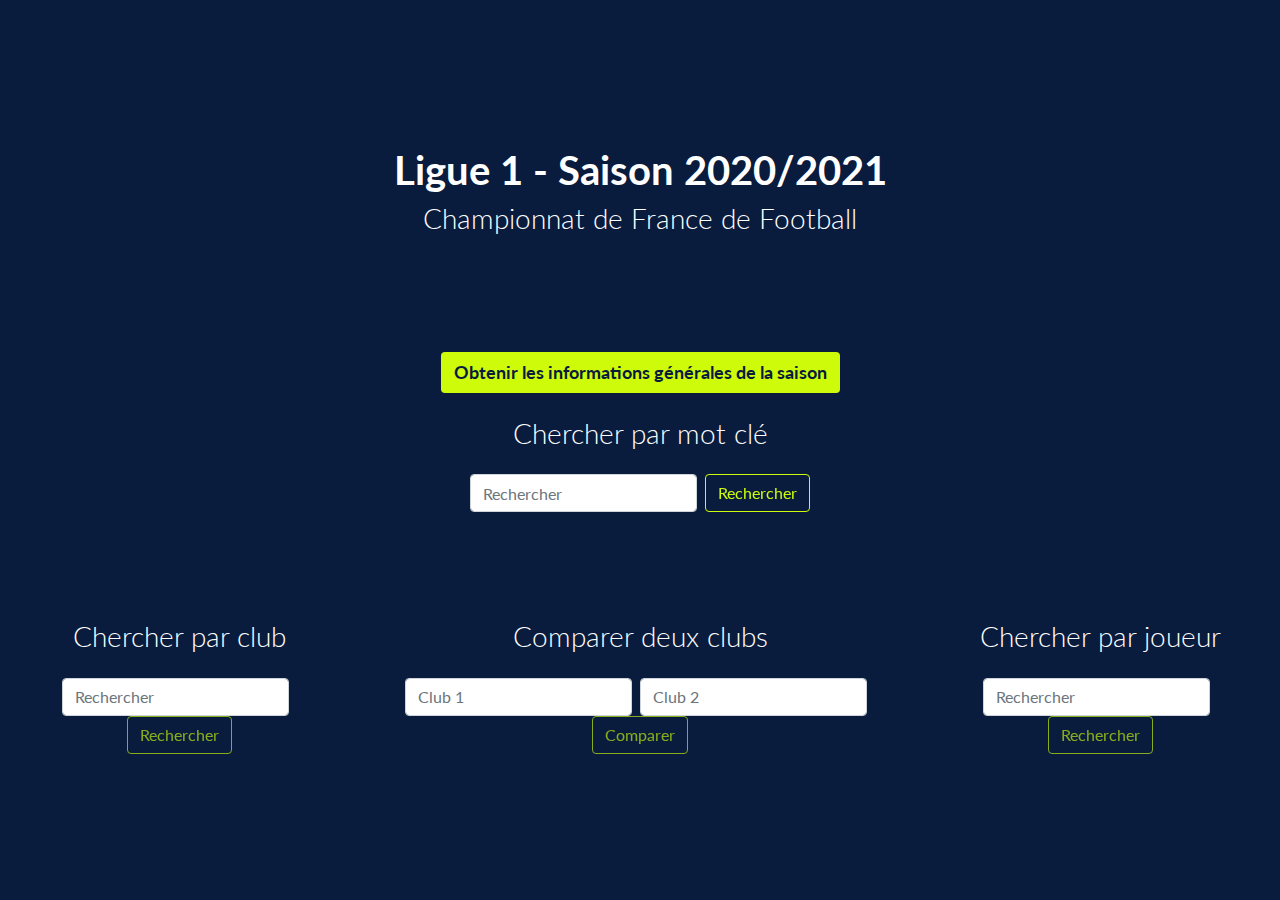
<file: src/html/index.html>
<!DOCTYPE html>
<html lang="en">
<head>
    <meta charset="UTF-8">
    <title>Ligue 1 - Accueil</title>
    <link rel="stylesheet" href="https://stackpath.bootstrapcdn.com/bootstrap/4.3.1/css/bootstrap.min.css"
          integrity="sha384-ggOyR0iXCbMQv3Xipma34MD+dH/1fQ784/j6cY/iJTQUOhcWr7x9JvoRxT2MZw1T" crossorigin="anonymous">
    <script src="https://code.jquery.com/jquery-3.3.1.slim.min.js"
            integrity="sha384-q8i/X+965DzO0rT7abK41JStQIAqVgRVzpbzo5smXKp4YfRvH+8abtTE1Pi6jizo"
            crossorigin="anonymous"></script>
    <script src="https://cdnjs.cloudflare.com/ajax/libs/popper.js/1.14.7/umd/popper.min.js"
            integrity="sha384-UO2eT0CpHqdSJQ6hJty5KVphtPhzWj9WO1clHTMGa3JDZwrnQq4sF86dIHNDz0W1"
            crossorigin="anonymous"></script>
    <script src="https://stackpath.bootstrapcdn.com/bootstrap/4.3.1/js/bootstrap.min.js"
            integrity="sha384-JjSmVgyd0p3pXB1rRibZUAYoIIy6OrQ6VrjIEaFf/nJGzIxFDsf4x0xIM+B07jRM"
            crossorigin="anonymous"></script>
    <script src="../js/request.js"></script>
    <script src="../js/lib.js"></script>
    <link rel="preconnect" href="https://fonts.gstatic.com" crossorigin>
    <link href="https://fonts.googleapis.com/css2?family=Lato:wght@300;400;700;900&display=swap" rel="stylesheet">
    <link rel="stylesheet" href="../css/styles.css">
    <link rel="icon" href="../../resources/img/logo/Logo Penalt'IF.png">
</head>
<body>
<div id = "middleSpinner">
    <div id="spinner" class="spinner-grow" role="status">
        <span class="sr-only col">Loading...</span>
    </div>
</div>
<div id="results_container" class="d-flex flex-column justify-content-center align-items-center main">
    <div class="home-container">
        <h1 class="font-weight-bold title">Ligue 1 - Saison 2020/2021</h1>
        <h3 class="font-weight-light title">Championnat de France de Football</h3>
    </div>
    <div class="d-flex flex-column justify-content-around align-items-center home-container">
        <button class="btn ligue1-button mb-4" onclick="window.location.href = 'season-information.html'">Obtenir les informations générales de la saison</button>
        <h3 class="font-weight-light title mb-4">Chercher par mot clé</h3>
        <form class="form-inline my-2 my-lg-0 d-flex justify-content-center" action="./search.html" method="GET">
            <input class="form-control mr-sm-2" type="search" name="search" placeholder="Rechercher" aria-label="Rechercher">
            <button class="btn ligue1-button-outline my-2 my-sm-0" type="submit">Rechercher</button>
        </form>
    </div>
    <div class="d-flex flex-row justify-content-center align-items-center home-container">
        <div class="d-flex flex-column justify-content-center align-items-center specific-search">
            <h3 class="font-weight-light title mb-4">Chercher par club</h3>
            <div class="form-inline my-2 my-lg-0 d-flex justify-content-center">
                <input class="form-control mr-sm-2" id="inputClubs" list="clubs" type="search" placeholder="Rechercher" aria-label="Rechercher"/>
                <datalist id="clubs"></datalist>
                <button class="btn ligue1-button-outline my-2 my-sm-0" id="submit_club">Rechercher</button>
            </div>
        </div>
        <div class="d-flex flex-column justify-content-center align-items-center specific-search">
            <h3 class="font-weight-light title mb-4">Comparer deux clubs</h3>
            <div class="form-inline my-2 my-lg-0 d-flex justify-content-center">
                <input class="form-control mr-sm-2" id="inputCompareClub1" list="clubs-compare" type="search" placeholder="Club 1" aria-label="Club 1"/>
                <input class="form-control mr-sm-2" id="inputCompareClub2" list="clubs-compare" type="search" placeholder="Club 2" aria-label="Club 2"/>
                <datalist id="clubs-compare"></datalist>
                <button class="btn ligue1-button-outline my-2 my-sm-0" id="submit_club_compare">Comparer</button>
            </div>
        </div>
        <div class="d-flex flex-column justify-content-center align-items-center specific-search">
            <h3 class="font-weight-light title mb-4">Chercher par joueur</h3>
            <div class="form-inline my-2 my-lg-0 d-flex justify-content-center">
                <input class="form-control mr-sm-2" id="inputJoueurs" list="joueurs" type="search" placeholder="Rechercher" aria-label="Rechercher"/>
                <datalist id="joueurs"></datalist>
                <button class="btn ligue1-button-outline my-2 my-sm-0" id="submit_player">Rechercher</button>
            </div>
        </div>
    </div>
</div>

<script type="module" src="../js/club_search.js"></script>
<script type="module" src="../js/player_search.js"></script>

</body>
</html>
</file>
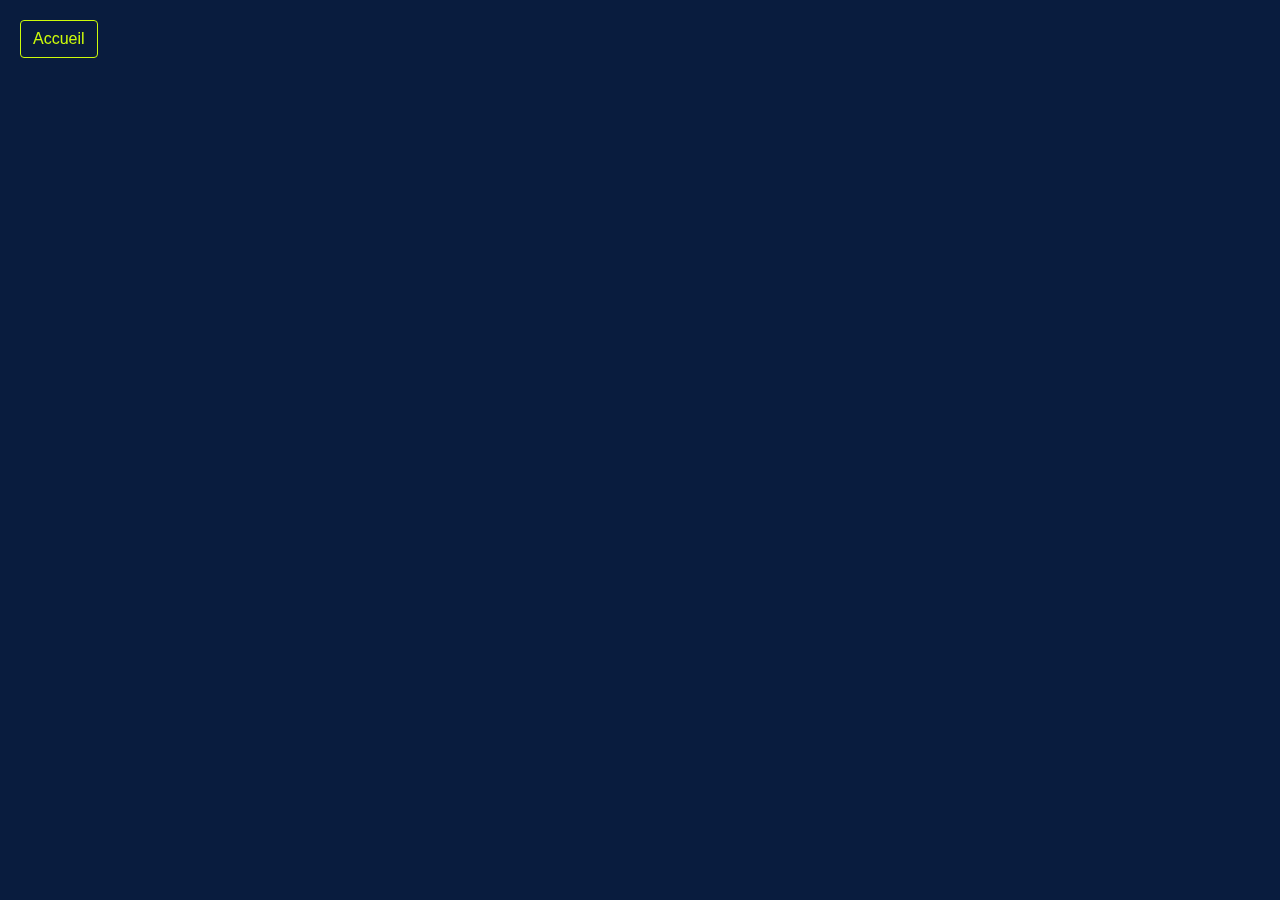
<file: src/html/club.html>
<!DOCTYPE html>
<html lang="en">
<head>
    <meta charset="UTF-8">
    <title>Ligue 1 - Club</title>
    <link rel="stylesheet" href="https://stackpath.bootstrapcdn.com/bootstrap/4.3.1/css/bootstrap.min.css"
          integrity="sha384-ggOyR0iXCbMQv3Xipma34MD+dH/1fQ784/j6cY/iJTQUOhcWr7x9JvoRxT2MZw1T" crossorigin="anonymous">
    <script src="https://code.jquery.com/jquery-3.3.1.slim.min.js"
            integrity="sha384-q8i/X+965DzO0rT7abK41JStQIAqVgRVzpbzo5smXKp4YfRvH+8abtTE1Pi6jizo"
            crossorigin="anonymous"></script>
    <script src="https://cdnjs.cloudflare.com/ajax/libs/popper.js/1.14.7/umd/popper.min.js"
            integrity="sha384-UO2eT0CpHqdSJQ6hJty5KVphtPhzWj9WO1clHTMGa3JDZwrnQq4sF86dIHNDz0W1"
            crossorigin="anonymous"></script>
    <script src="https://stackpath.bootstrapcdn.com/bootstrap/4.3.1/js/bootstrap.min.js"
            integrity="sha384-JjSmVgyd0p3pXB1rRibZUAYoIIy6OrQ6VrjIEaFf/nJGzIxFDsf4x0xIM+B07jRM"
            crossorigin="anonymous"></script>
    <script src="../js/request.js"></script>
    <script src="../js/lib.js"></script>
    <link rel="preconnect" href="https://fonts.gstatic.com" crossorigin>
    <link href="https://fonts.googleapis.com/css2?family=Lato:wght@300;400;700;900&display=swap" rel="stylesheet">
    <link rel="stylesheet" href="../css/styles.css">
    <link rel="icon" href="../../resources/ligue1logo carre.png">
</head>
<body class="page-infos">
<button class="btn ligue1-button-outline my-2 my-sm-0 go-home" onclick="window.location.href = 'index.html'">Accueil</button>
<div id="middleSpinner">
    <div id="spinner" class="spinner-grow" role="status">
        <span class="sr-only col">Loading...</span>
    </div>
</div>
<div>
    <div id="results_container">
        <div class="header-page">
            <div class="header-title">
                <h1 id = "teamname_result"></h1>
            </div>
        </div>
        <div id="page-elements">
            <div class="page-element" id="description-element">
                <div class="element-name">
                    <p>Description</p>
                </div>
                <p id="description">
                </p>
            </div>

            <div class="page-element">
                <div class="element-name">
                    <p>Président</p>
                </div>
                <div id="president_result" class="many-content">
                    <div class="element-content">
                        <p>Bernard Serin</p>
                    </div>
                </div>
            </div>
            <div class="page-element">
                <div class="element-name">
                    <p>Palmares Ligue 1</p>
                </div>
                <div id="palmares_result" class="many-content">
                    <div class="element-content">
                        <p class="year-win">1998</p>
                    </div>
                </div>
            </div>
            <div class="page-element">
                <div class="element-name">
                    <p>Stade</p>
                </div>
                <div class="many-content">
                    <div class="element-content">
                        <p id="stadeName_result"></p>
                    </div>
                    <div class="element-content">
                        <p id="stadeSize_result"></p>
                    </div>
                </div>
            </div>
            <div class="page-element">
                <div class="element-name">
                    <p>Classement final</p>
                </div>
                <div class="element-content">
                    <p id="classement_result"></p>
                </div>
            </div>
            <div class="page-element">
                <div class="element-name">
                    <p>Meilleur buteur</p>
                </div>
                <div class="element-content">
                    <p id="topscorer_result"></p>
                </div>
            </div>
            <div class="page-element">
                <div class="element-name">
                    <p>Plus large victoire</p>
                </div>
                <div class="many-content">
                    <div id="largeVictoire_result">
                        <div class="containerLargeVictoire">
                            <div class="element-content team-score team1">
                                <p>Marseille</p>
                            </div>
                            <div class="element-content score">
                                <p>3-0</p>
                            </div>
                            <div class="element-content team-score team2">
                                <p>Lyon</p>
                            </div>
                        </div>
                    </div>
                </div>
            </div>
            <div class="page-element">
                <div class="element-name">
                    <p>Plus large défaite</p>
                </div>
                <div class="many-content">
                    <div id="largeDefaite_result">
                        <div class="containerLargeDefaite">
                            <div class="element-content team-score team1">
                                <p>Bordeaux</p>
                            </div>
                            <div class="element-content score">
                                <p>0-6</p>
                            </div>
                            <div class="element-content team-score team2">
                                <p>Dijon</p>
                            </div>
                        </div>
                    </div>
                </div>
            </div>
            <div class="page-element">
                <div class="element-name">
                    <p>Entraineur(s)</p>
                </div>
                <div id="entraineurs_result" class="many-content">
                    <div class="element-content">
                        <p>Frédérixxc Antonetti</p>
                    </div>
                </div>
            </div>
            <div class="page-element" id="players-element">
                <div class="element-name">
                    <p>Joueurs</p>
                </div>
                <div id="players-grid">
                    <div id="player-result" class="player">
                        <div class="player-name">
                            <p>Memphis Depay</p>
                        </div>
                        <div class="player-link">
                            <a href="" class="btn ligue1-button-outline">Fiche joueur</a>
                        </div>
                    </div>
                </div>
            </div>
        </div>
    </div>
</div>
<script type="module" src="../js/club_global_research.js"></script>
</body>
</html>
</file>
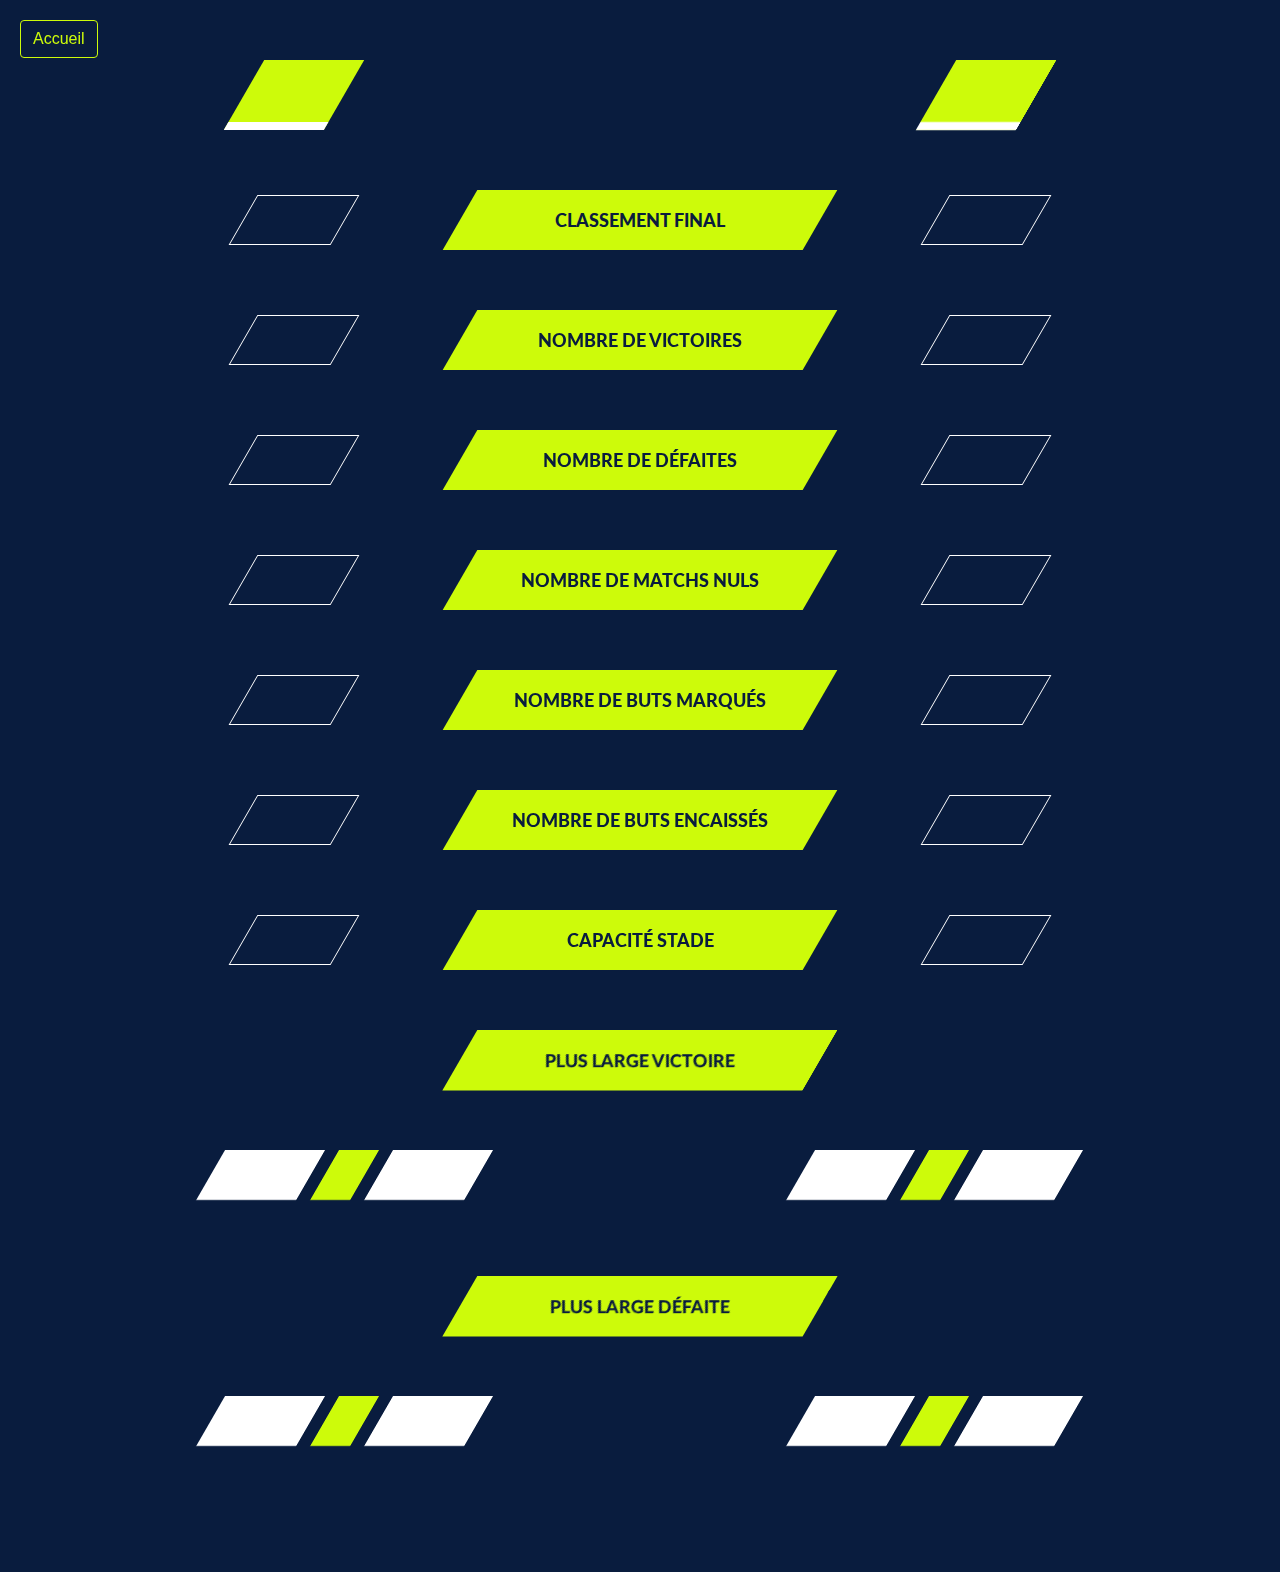
<file: src/html/compare-clubs.html>
<!DOCTYPE html>
<html lang="en">
<head>
    <meta charset="UTF-8">
    <title>Ligue 1 - Comparaison clubs</title>
    <link rel="stylesheet" href="https://stackpath.bootstrapcdn.com/bootstrap/4.3.1/css/bootstrap.min.css"
          integrity="sha384-ggOyR0iXCbMQv3Xipma34MD+dH/1fQ784/j6cY/iJTQUOhcWr7x9JvoRxT2MZw1T" crossorigin="anonymous">
    <script src="https://code.jquery.com/jquery-3.3.1.slim.min.js"
            integrity="sha384-q8i/X+965DzO0rT7abK41JStQIAqVgRVzpbzo5smXKp4YfRvH+8abtTE1Pi6jizo"
            crossorigin="anonymous"></script>
    <script src="https://cdnjs.cloudflare.com/ajax/libs/popper.js/1.14.7/umd/popper.min.js"
            integrity="sha384-UO2eT0CpHqdSJQ6hJty5KVphtPhzWj9WO1clHTMGa3JDZwrnQq4sF86dIHNDz0W1"
            crossorigin="anonymous"></script>
    <script src="https://stackpath.bootstrapcdn.com/bootstrap/4.3.1/js/bootstrap.min.js"
            integrity="sha384-JjSmVgyd0p3pXB1rRibZUAYoIIy6OrQ6VrjIEaFf/nJGzIxFDsf4x0xIM+B07jRM"
            crossorigin="anonymous"></script>
    <script src="../js/request.js"></script>
    <script src="../js/lib.js"></script>
    <link rel="preconnect" href="https://fonts.gstatic.com" crossorigin>
    <link href="https://fonts.googleapis.com/css2?family=Lato:wght@300;400;700;900&display=swap" rel="stylesheet">
    <link rel="stylesheet" href="../css/styles.css">
    <link rel="icon" href="../../resources/img/logo/Logo Penalt'IF.png">
</head>
<body class="page-infos">
<div id = "middleSpinner">
    <div id="spinner" class="spinner-grow" role="status">
        <span class="sr-only col">Loading...</span>
    </div>
</div>
<button class="btn ligue1-button-outline my-2 my-sm-0 go-home" onclick="window.location.href = 'index.html'">Accueil</button>
<div>
    <div class="header-page comparaison-element page-element">
        <div class="header-comparaison">
            <div class="header-title">
                <h1 id="nomEquipe1"></h1>
            </div>
        </div>
        <div class="compare-element-container"></div>
        <div class="header-comparaison">
            <div class="header-title">
                <h1 id="nomEquipe2"></h1>
            </div>
        </div>
    </div>
    <div>
        <div class="comparaison-element page-element">
            <div class="value-container">
                <div class="element-content">
                    <p id="classementEquipe1"></p>
                </div>
            </div>
            <div class="compare-element-container">
                <div class="element-name">
                    <p>Classement final</p>
                </div>
            </div>
            <div class="value-container">
                <div class="element-content">
                    <p id="classementEquipe2"></p>
                </div>
            </div>
        </div>
        <div class="comparaison-element page-element">
            <div class="value-container">
                <div class="element-content">
                    <p id="nombreVictoires1"></p>
                </div>
            </div>
            <div class="compare-element-container">
                <div class="element-name">
                    <p>Nombre de victoires</p>
                </div>
            </div>
            <div class="value-container">
                <div class="element-content">
                    <p id="nombreVictoires2"></p>
                </div>
            </div>
        </div>
        <div class="comparaison-element page-element">
            <div class="value-container">
                <div class="element-content">
                    <p id="nombreDefaites1"></p>
                </div>
            </div>
            <div class="compare-element-container">
                <div class="element-name">
                    <p>Nombre de défaites</p>
                </div>
            </div>
            <div class="value-container">
                <div class="element-content">
                    <p id="nombreDefaites2"></p>
                </div>
            </div>
        </div>
        <div class="comparaison-element page-element">
            <div class="value-container">
                <div class="element-content">
                    <p id="nombreNuls1"></p>
                </div>
            </div>
            <div class="compare-element-container">
                <div class="element-name">
                    <p>Nombre de matchs nuls</p>
                </div>
            </div>
            <div class="value-container">
                <div class="element-content">
                    <p id="nombreNuls2"></p>
                </div>
            </div>
        </div>
        <div class="comparaison-element page-element">
            <div class="value-container">
                <div class="element-content">
                    <p id="butsMarques1"></p>
                </div>
            </div>
            <div class="compare-element-container">
                <div class="element-name">
                    <p>Nombre de buts marqués</p>
                </div>
            </div>
            <div class="value-container">
                <div class="element-content">
                    <p id="butsMarques2"></p>
                </div>
            </div>
        </div>
        <div class="comparaison-element page-element">
            <div class="value-container">
                <div class="element-content">
                    <p id="butsEncaisses1"></p>
                </div>
            </div>
            <div class="compare-element-container">
                <div class="element-name">
                    <p>Nombre de buts encaissés</p>
                </div>
            </div>
            <div class="value-container">
                <div class="element-content">
                    <p id="butsEncaisses2"></p>
                </div>
            </div>
        </div>
        <div class="comparaison-element page-element">
            <div class="value-container">
                <div class="element-content">
                    <p id="capaciteStade1"></p>
                </div>
            </div>
            <div class="compare-element-container">
                <div class="element-name">
                    <p>Capacité stade</p>
                </div>
            </div>
            <div class="value-container">
                <div class="element-content">
                    <p id="capaciteStade2"></p>
                </div>
            </div>
        </div>
        <div class="two-lines-comparaison-element">
            <div class="comparaison-element page-element">
                <div class="compare-element-container">
                    <div class="element-name">
                        <p>Plus large victoire</p>
                    </div>
                </div>
            </div>
            <div class="comparaison-element page-element">
                <div class="many-content" id="largeVictoire_result">
                    <div>
                        <div class="element-content team-score team1">
                            <p></p>
                        </div>
                        <div class="element-content score">
                            <p></p>
                        </div>
                        <div class="element-content team-score team2">
                            <p></p>
                        </div>
                    </div>
                </div>
                <div></div>
                <div class="many-content" id="largeVictoire_result2">
                    <div>
                        <div class="element-content team-score team1">
                            <p></p>
                        </div>
                        <div class="element-content score">
                            <p></p>
                        </div>
                        <div class="element-content team-score team2">
                            <p></p>
                        </div>
                    </div>
                </div>
            </div>
        </div>
        <div class="two-lines-comparaison-element">
            <div class="comparaison-element page-element">
                <div class="compare-element-container">
                    <div class="element-name">
                        <p>Plus large défaite</p>
                    </div>
                </div>
            </div>
            <div class="comparaison-element page-element">
                <div class="many-content" id="largeDefaite_result">
                    <div>
                        <div class="element-content team-score team1">
                            <p></p>
                        </div>
                        <div class="element-content score">
                            <p></p>
                        </div>
                        <div class="element-content team-score team2">
                            <p></p>
                        </div>
                    </div>
                </div>
                <div></div>
                <div class="many-content" id="largeDefaite_result2">
                    <div>
                        <div class="element-content team-score team1">
                            <p></p>
                        </div>
                        <div class="element-content score">
                            <p></p>
                        </div>
                        <div class="element-content team-score team2">
                            <p></p>
                        </div>
                    </div>
                </div>
                </div>
            </div>
        </div>
    </div>
</div>
</body>

<script type="module" src="../js/compare-clubs.js"></script>

</html>
</file>
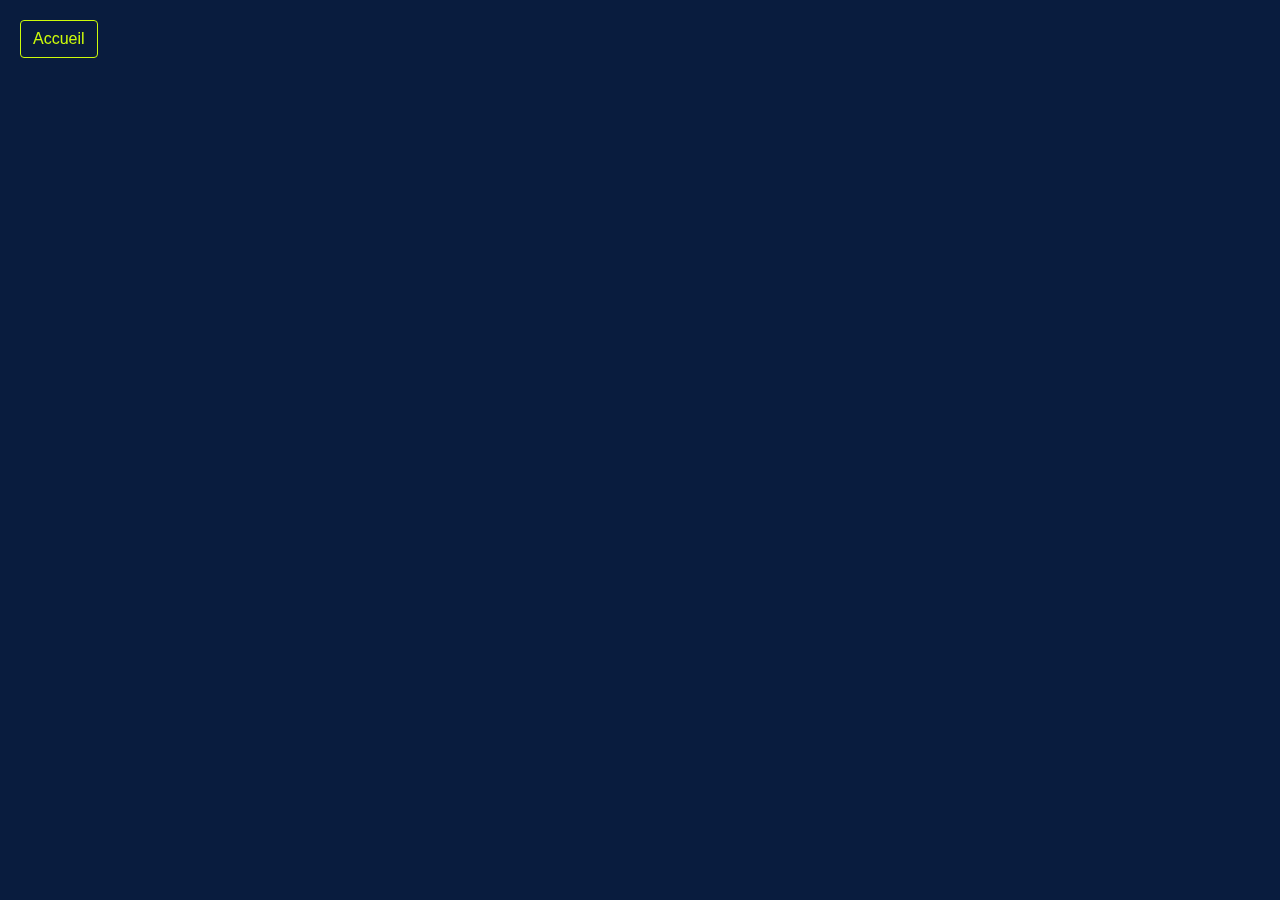
<file: src/html/player.html>
<!DOCTYPE html>
<html lang="en">
<head>
    <meta charset="UTF-8">
    <title>Ligue 1 - Joueur</title>
    <link rel="stylesheet" href="https://stackpath.bootstrapcdn.com/bootstrap/4.3.1/css/bootstrap.min.css"
          integrity="sha384-ggOyR0iXCbMQv3Xipma34MD+dH/1fQ784/j6cY/iJTQUOhcWr7x9JvoRxT2MZw1T" crossorigin="anonymous">
    <script src="https://code.jquery.com/jquery-3.3.1.slim.min.js"
            integrity="sha384-q8i/X+965DzO0rT7abK41JStQIAqVgRVzpbzo5smXKp4YfRvH+8abtTE1Pi6jizo"
            crossorigin="anonymous"></script>
    <script src="https://cdnjs.cloudflare.com/ajax/libs/popper.js/1.14.7/umd/popper.min.js"
            integrity="sha384-UO2eT0CpHqdSJQ6hJty5KVphtPhzWj9WO1clHTMGa3JDZwrnQq4sF86dIHNDz0W1"
            crossorigin="anonymous"></script>
    <script src="https://stackpath.bootstrapcdn.com/bootstrap/4.3.1/js/bootstrap.min.js"
            integrity="sha384-JjSmVgyd0p3pXB1rRibZUAYoIIy6OrQ6VrjIEaFf/nJGzIxFDsf4x0xIM+B07jRM"
            crossorigin="anonymous"></script>
    <script src="../js/request.js"></script>
    <script src="../js/lib.js"></script>
    <link rel="preconnect" href="https://fonts.gstatic.com" crossorigin>
    <link href="https://fonts.googleapis.com/css2?family=Lato:wght@300;400;700;900&display=swap" rel="stylesheet">
    <link rel="stylesheet" href="../css/styles.css">
    <link rel="icon" href="../../resources/ligue1logo carre.png">
</head>
<body class="page-infos">
<button class="btn ligue1-button-outline my-2 my-sm-0 go-home" onclick="window.location.href = 'index.html'">Accueil</button>
<div id="middleSpinner">
    <div id="spinner" class="spinner-grow" role="status">
        <span class="sr-only col">Loading...</span>
    </div>
</div>
<div>
    <div id="results_container">
        <div class="header-page">
            <div class="header-title">
                <h1 id="player_name">MEMPHIS DEPAY</h1>
            </div>
        </div>
        <div id="page-elements">
            <div class="page-element" id="description-element">
                <div class="element-name">
                    <p>Description</p>
                </div>
                <p id="description">
                </p>
            </div>

            <div class="page-element">
                <div class="element-name">
                    <p>Date de naissance</p>
                </div>
                <div class="element-content">
                    <p id="birth_date"></p>
                </div>
            </div>
            <div class="page-element">
                <div class="element-name">
                    <p>Taille</p>
                </div>
                <div class="element-content">
                    <p id="height"></p>
                </div>
            </div>
            <div class="page-element">
                <div class="element-name">
                    <p>Poste</p>
                </div>
                <div class="element-content">
                    <p id="position"></p>
                </div>
            </div>
            <div class="page-element">
                <div class="element-name">
                    <p>Clubs fréqentés</p>
                </div>
                <div class="many-content" id="clubs">
                    <div class="element-content">
                        <p></p>
                    </div>
                </div>
            </div>
            <div class="page-element">
                <div class="element-name">
                    <p>Equipe nationale</p>
                </div>
                <div class="many-content" id="national_teams">
                    <div class="element-content">
                        <p></p>
                    </div>
                </div>
            </div>
        </div>
    </div>
</div>
<script type="module" src="../js/player.js"></script>
</body>
</html>
</file>
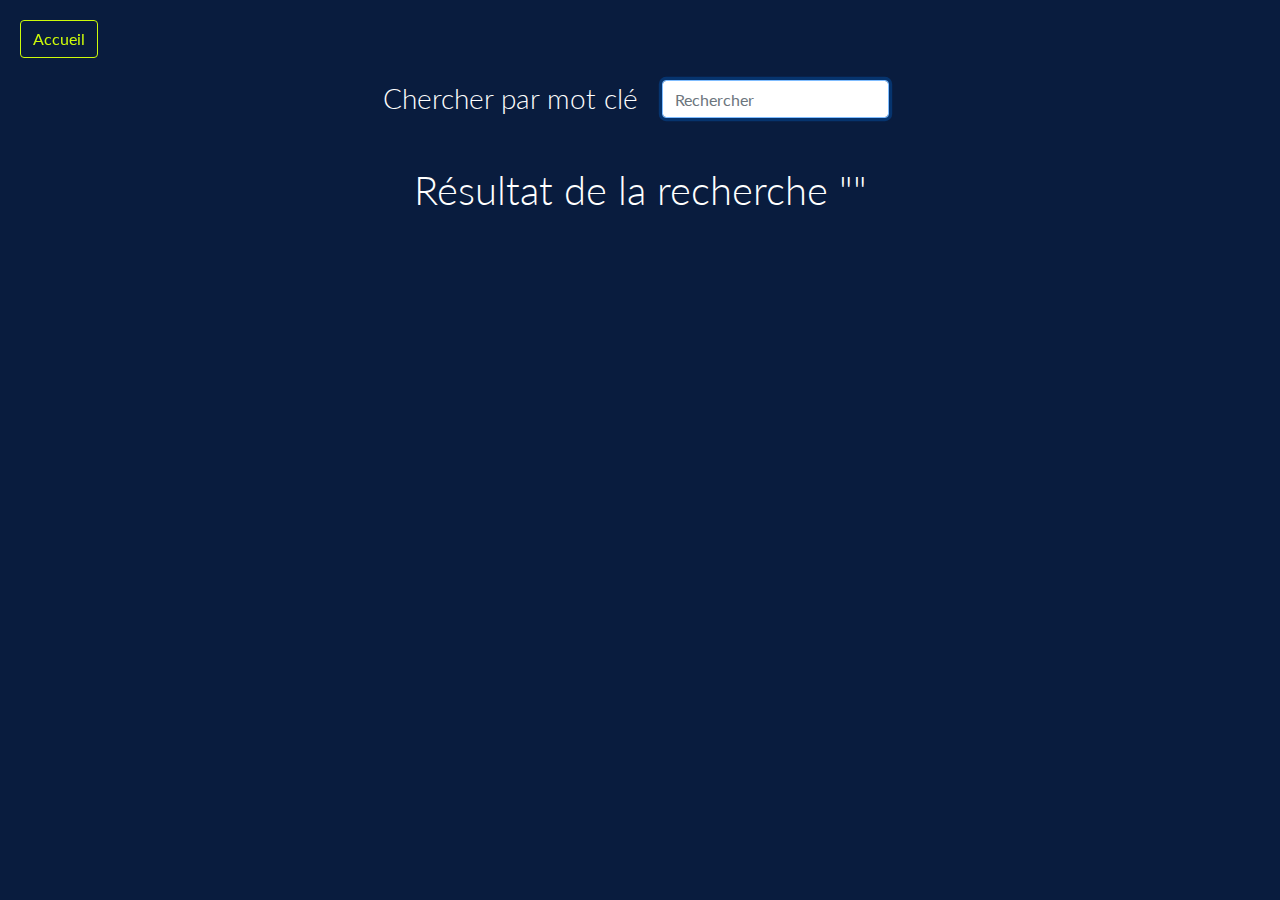
<file: src/html/search.html>
<!DOCTYPE html>
<html lang="en">
<head>
    <meta charset="UTF-8">
    <title>Ligue 1</title>
    <link rel="stylesheet" href="https://stackpath.bootstrapcdn.com/bootstrap/4.3.1/css/bootstrap.min.css"
          integrity="sha384-ggOyR0iXCbMQv3Xipma34MD+dH/1fQ784/j6cY/iJTQUOhcWr7x9JvoRxT2MZw1T" crossorigin="anonymous">
    <script src="https://code.jquery.com/jquery-3.3.1.slim.min.js"
            integrity="sha384-q8i/X+965DzO0rT7abK41JStQIAqVgRVzpbzo5smXKp4YfRvH+8abtTE1Pi6jizo"
            crossorigin="anonymous"></script>
    <script src="https://cdnjs.cloudflare.com/ajax/libs/popper.js/1.14.7/umd/popper.min.js"
            integrity="sha384-UO2eT0CpHqdSJQ6hJty5KVphtPhzWj9WO1clHTMGa3JDZwrnQq4sF86dIHNDz0W1"
            crossorigin="anonymous"></script>
    <script src="https://stackpath.bootstrapcdn.com/bootstrap/4.3.1/js/bootstrap.min.js"
            integrity="sha384-JjSmVgyd0p3pXB1rRibZUAYoIIy6OrQ6VrjIEaFf/nJGzIxFDsf4x0xIM+B07jRM"
            crossorigin="anonymous"></script>
    <script src="../js/request.js"></script>
    <script src="../js/lib.js"></script>
    <link rel="preconnect" href="https://fonts.gstatic.com" crossorigin>
    <link href="https://fonts.googleapis.com/css2?family=Lato:wght@300;400;700&display=swap" rel="stylesheet">
    <link rel="stylesheet" href="../css/styles.css">
    <link rel="icon" href="../../resources/img/logo/Logo%20Ligue%201%20Carre.png">
</head>
<body>
    <main class="main">
        <button class="btn ligue1-button-outline my-2 my-sm-0 go-home" onclick="window.location.href = 'index.html'">Accueil</button>
        <div id = "middleSpinner">
            <div id="spinner" class="spinner-grow" role="status">
                <span class="sr-only col">Loading...</span>
            </div>
        </div>
        <div id="top-loader" class="d-flex flex-column align-items-center justify-content-center">
            <div id="little-spinner" class="lds-littleloader"><div></div><div></div><div></div></div>
        </div>
        <div id="search_page_container" class="container">

            <form class="form-inline mb-5 d-flex justify-content-center align-items-center" action="./search.html" method="GET">
                <h3 class="font-weight-light title m-0 mr-4">Chercher par mot clé</h3>
                <input id="searchInput" autofocus class="form-control mr-sm-2" type="search" name="search" placeholder="Rechercher" aria-label="Rechercher">
            </form>

            <h1 class="title font-weight-light">Résultat de la recherche "<span id="searched"></span>"</h1>

            <div id="results_container" class="container mt-5">
    
                <div id="teams_container">
                    <h2 class="font-weight-light">Clubs</h2>
                    <div id="teams_results" class="row"></div>
                </div>
    
                <div id="players_containers" class="mt-5">
                    <h2 class="font-weight-light">Joueurs</h2>
                    <div id="players_results" class="row"></div>
                </div>
    
            </div>
        </div>

    </main>

    <script type="module" src="../js/keyword_search.js"></script>

</body>
</html>
</file>
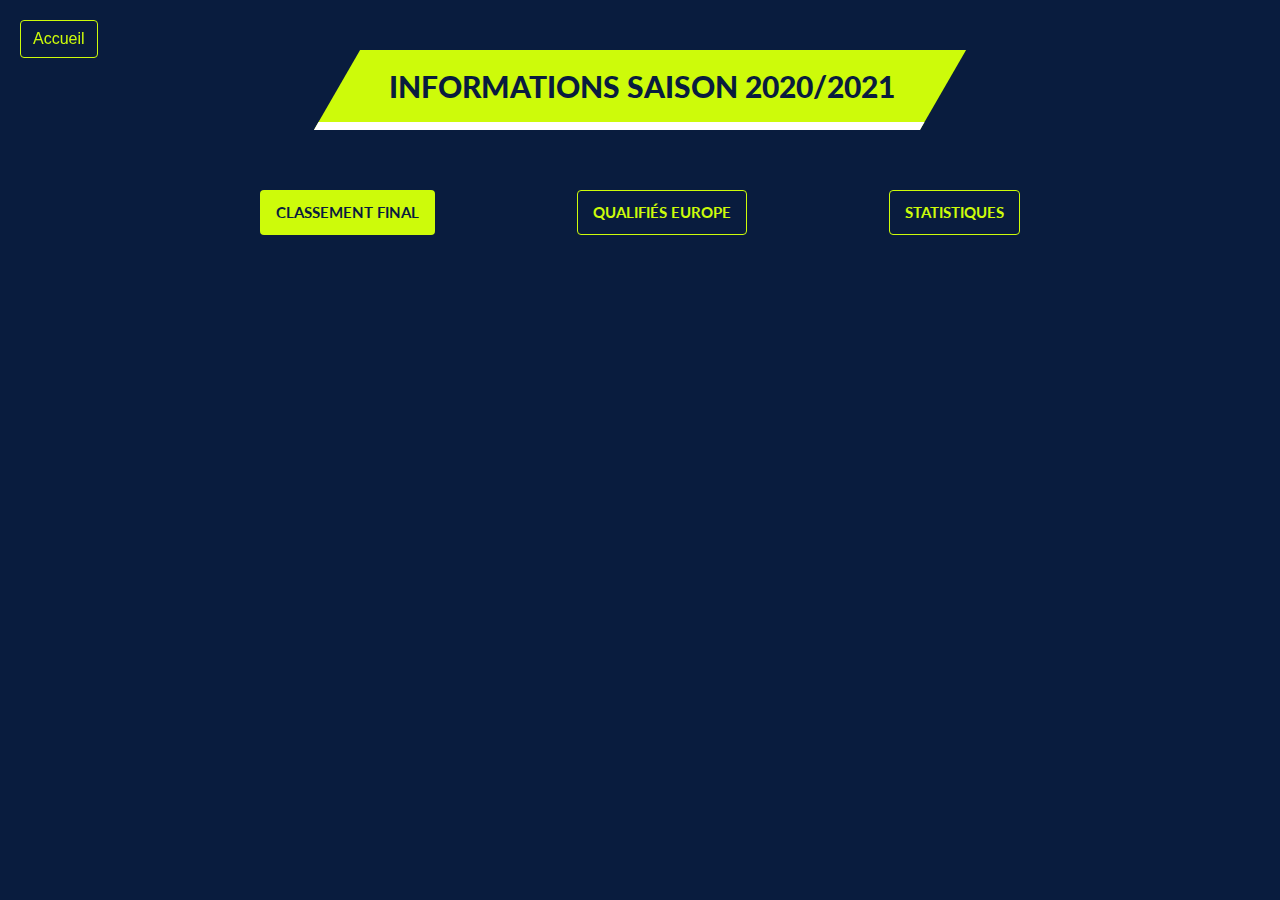
<file: src/html/season-information.html>
<!DOCTYPE html>
<html lang="en">
<head>
    <meta charset="UTF-8">
    <title>Ligue 1 - Informations saison</title>
    <link rel="stylesheet" href="https://stackpath.bootstrapcdn.com/bootstrap/4.3.1/css/bootstrap.min.css"
          integrity="sha384-ggOyR0iXCbMQv3Xipma34MD+dH/1fQ784/j6cY/iJTQUOhcWr7x9JvoRxT2MZw1T" crossorigin="anonymous">
    <script src="https://code.jquery.com/jquery-3.3.1.slim.min.js"
            integrity="sha384-q8i/X+965DzO0rT7abK41JStQIAqVgRVzpbzo5smXKp4YfRvH+8abtTE1Pi6jizo"
            crossorigin="anonymous"></script>
    <script src="httpss://cdnjs.cloudflare.com/ajax/libs/popper.js/1.14.7/umd/popper.min.js"
            integrity="sha384-UO2eT0CpHqdSJQ6hJty5KVphtPhzWj9WO1clHTMGa3JDZwrnQq4sF86dIHNDz0W1"
            crossorigin="anonymous"></script>
    <script src="https://stackpath.bootstrapcdn.com/bootstrap/4.3.1/js/bootstrap.min.js"
            integrity="sha384-JjSmVgyd0p3pXB1rRibZUAYoIIy6OrQ6VrjIEaFf/nJGzIxFDsf4x0xIM+B07jRM"
            crossorigin="anonymous"></script>
    <script src="../js/request.js"></script>
    <script src="../js/lib.js"></script>
    <link rel="preconnect" href="https://fonts.gstatic.com" crossorigin>
    <link href="https://fonts.googleapis.com/css2?family=Lato:wght@300;400;700;900&display=swap" rel="stylesheet">
    <link rel="stylesheet" href="../css/styles.css">
    <link rel="icon" href="../../resources/img/logo/Logo%20Ligue%201%20Carre.png">
</head>
<body class="page-infos">
<button class="btn ligue1-button-outline my-2 my-sm-0 go-home" onclick="window.location.href = 'index.html'">Accueil
</button>
<div id="middleSpinner">
    <div id="spinner" class="spinner-grow" role="status">
        <span class="sr-only col">Loading...</span>
    </div>
</div>
<div>
    <div class="header-page">
        <div class="header-title" id="information-page-title">
            <h1>Informations saison 2020/2021</h1>
        </div>
    </div>

    <nav class="page-element" id="navbar-information">
        <button id="table-rank-button" class="btn ligue1-button my-2 my-sm-0">Classement final</button>
        <button id="qualified-europe-button" class="btn ligue1-button-outline my-2 my-sm-0">Qualifiés Europe</button>
        <button id="statistics-button" class="btn ligue1-button-outline my-2 my-sm-0">Statistiques</button>
    </nav>

    <div id="table-rank" class="d-none">
        <div class="club-rank">
            <p class="number-rank">1</p>
            <p class="club-name-rank">Lille</p>
        </div>
    </div>

    <div class="page-element d-none" id="qualified-europe">
        <div class="element-name">
            <p>Champions League</p>
        </div>
        <div class="qualified-clubs">
            <div class="element-content">
                <p>Olympique Lyonnais</p>
            </div>
            <div class="element-content">
                <p>Olympique Lyonnais</p>
            </div>
            <div class="element-content">
                <p>Association Sportive de Monaco Football Club SA</p>
            </div>
        </div>
        <div class="element-name">
            <p>Europa League</p>
        </div>
        <div class="qualified-clubs">
            <div class="element-content">
                <p>Olympique Lyonnais</p>
            </div>
            <div class="element-content">
                <p>Olympique Lyonnais</p>
            </div>
        </div>
        <div class="element-name">
            <p>Europa Conference League</p>
        </div>
        <div class="qualified-clubs">
            <div class="element-content">
                <p>Association Sportive de Monaco Football Club SA</p>
            </div>
        </div>
    </div>

    <div id="statistics" class="d-none">
        <div class="page-element">
            <div class="element-name">
                <p>Meilleur buteur</p>
            </div>
            <div class="element-content">
                <p>Tête de noisette</p>
            </div>
        </div>
        <div class="page-element">
            <div class="element-name">
                <p>Plus large victoire à domicile</p>
            </div>
            <div class="many-content">
                <div class="element-content team-score">
                    <p>Saint-Etienne</p>
                </div>
                <div class="element-content score">
                    <p>0-5</p>
                </div>
                <div class="element-content team-score">
                    <p>Olympique Lyonnais</p>
                </div>
            </div>
        </div>
        <div class="page-element">
            <div class="element-name">
                <p>Plus large victoire à l'extérieur</p>
            </div>
            <div class="many-content">
                <div class="element-content team-score">
                    <p>Saint-Etienne</p>
                </div>
                <div class="element-content score">
                    <p>0-5</p>
                </div>
                <div class="element-content team-score">
                    <p>Association Sportive de Monaco Football Club SA</p>
                </div>
            </div>
        </div>
        <div class="page-element">
            <div class="element-name">
                <p>Match avec le plus de buts</p>
            </div>
            <div class="many-content">
                <div class="element-content team-score">
                    <p>Saint-Etienne</p>
                </div>
                <div class="element-content score">
                    <p>0-5</p>
                </div>
                <div class="element-content team-score">
                    <p>Olympique de Marseille</p>
                </div>
            </div>
        </div>
        <div class="page-element">
            <div class="element-name">
                <p>Plus longue série de victoires</p>
            </div>
            <div class="many-content">
                <div class="element-content">
                    <p>Qatar Saint Germain</p>
                </div>
            </div>
        </div>
        <div class="page-element">
            <div class="element-name">
                <p>Plus longue série de défaites</p>
            </div>
            <div class="many-content">
                <div class="element-content">
                    <p>Toulouse</p>
                </div>
                <div class="element-content">
                    <p>Brest</p>
                </div>
            </div>
        </div>
        <div class="page-element">
            <div class="element-name">
                <p>Plus longue série d'invincibilité</p>
            </div>
            <div class="many-content">
                <div class="element-content">
                    <p>Bad Gones</p>
                </div>
            </div>
        </div>
        <div class="page-element">
            <div class="element-name">
                <p>Plus longue série sans victoire</p>
            </div>
            <div class="many-content">
                <div class="element-content">
                    <p>Les verts</p>
                </div>
            </div>
        </div>
    </div>

</div>

<script type="module" src="../js/season-information.js"></script>

</body>
</html>
</file>
<file: src/css/styles.css>
* {
    font-family: 'Lato', sans-serif;
    color: white;
}

.main {
    background: #091c3e;
    min-height: 100vh;
}

.title {
    color: white;
    text-align: center;
}

.ligue1-button {
    background: #CDFB0A;
    color: #091c3e;
    font-weight: bold;
    font-size: 18px;
}

.ligue1-button:hover {
    background: transparent;
    border: #CDFB0A solid 1px;
    color: #CDFB0A;
}

.ligue1-button-outline {
    border: #CDFB0A solid 1px;
    color: #CDFB0A;
    z-index: 999;
}

.ligue1-button-outline:hover {
    background: #CDFB0A;
    color: #091c3e;
}

datalist {
    background: red;
}

.specific-search {
    margin: auto 2vw;
}

.home-container {
    margin: 6vh auto;
}

.go-home {
    position: fixed;
    top: 20px;
    left: 20px;
}

/* ---------------------------- */
/*      CLUB AND PLAYER PAGE    */
/* ---------------------------- */

.page-infos {
    background: #091c3e;
    padding-bottom: 50px;
}

.header-page {
    margin: 50px;
    display: flex;
    justify-content: center;
    align-items: center;
}

.header-page .header-title {
    padding: 10px 50px;
    background: white;
    transform: skew(-30deg,0deg);
    height: 100px;
    width: max-content;
    text-align: center;
    display: flex;
    align-items: center;
    justify-content: center;
}

.header-page .header-title h1 {
    transform: skew(30deg,0deg);
    font-size: 35px;
    font-weight: 900;
    color: #091c3e;
    margin: 0;
    text-transform: uppercase;
}

#page-elements {
    display: flex;
    flex-direction: column;
    justify-content: center;
    align-items: center;
}

.page-element {
    width: 80vw;
    margin: 60px auto;
    display: flex;
}

.page-element .element-name {
    display: flex;
    justify-content: center;
    align-items: center;
    padding: 10px 50px;
    background: #CDFB0A;
    transform: skew(-30deg,0deg);
    height: auto;
    min-height: 60px;
    max-height: 100px;
    text-align: center;
    width: 360px;
    position: relative;
    left: 15px;
}

.page-element .element-name p {
    transform: skew(30deg,0deg);
    font-size: 18px;
    font-weight: 900;
    color: #091c3e;
    margin: 0;
    text-transform: uppercase;
}


.page-element .element-content {
    display: inline-block;
    position: relative;
    top: 30px;
    left: 25px;
    padding: 10px 50px;
    background: #091c3e;
    transform: skew(-30deg,0deg);
    border: white solid 1px;
    height: 50px;
}

.page-element .element-content p {
    transform: skew(30deg,0deg);
    font-size: 18px;
    font-weight: 500;
    color: white;
    margin: 0;
}

#description-element {
    display: block;
    margin-bottom: 0;
}

#description {
    font-size: 18px;
    font-weight: 300;
    margin-top: 30px;
    text-align: justify;
}

.page-element .many-content {
    position: relative;
    left: 25px;
    top: 30px;
    display: block;
    transform: skew(-30deg,0deg);
}

.page-element .many-content .element-content {
    left: 0;
    top: 0;
    margin-right: 10px;
    margin-bottom: 10px;
    transform: skew(0deg,0deg);
}

.page-element .team-score {
    border: none;
    background: white;
}

.page-element .team-score p, .page-element .score p {
    color: #091c3e;
    text-transform: uppercase;
    font-weight: 900;
}

.page-element .score {
    border: none;
    background: #CDFB0A;
    padding: 10px 20px;
}

#players-element {
    display: block;
}

#players-element {
    display: block;
}

#players-grid {
    margin-top: 25px;
    display: grid;
    grid-template-columns: repeat(4, 1fr);
    grid-gap: 20px;
}

.page-element .player {
    height: 200px;
    border-radius: 2px;
}

.page-element .player-name {
    height: 135px;
    display: flex;
    justify-content: center;
    align-items: center;
}

.page-element .player-name p {
    font-size: 24px;
    text-transform: uppercase;
    font-weight: 700;
    text-align: center;
    margin: 0 5px;
}

.page-element .player-link {
    height: 65px;
    display: flex;
    justify-content: center;
    align-items: start;
}

.page-element .player-link button {
    text-transform: uppercase;
    font-weight: bold;
    font-size: 18px;
}

.page-element .player:hover {
    background: #0f2752;
}

/* ---------------------------- */
/*        COMPARISON PAGE      */
/* ---------------------------- */

.header-comparaison {
    width: calc(50% - (360px/2));
    display: flex;
    justify-content: center;
    align-items: center;
}

.header-comparaison .header-title {
    height: auto;
    min-height: 70px;
    text-align: center;
    background: #CDFB0A;
    border-bottom: solid 8px white;
}

.header-comparaison .header-title h1 {
    font-size: 30px;
}

.comparaison-element {
    display: flex;
    justify-content: space-around;
    align-items: center;
}

.comparaison-element .compare-element-container {
    width: 360px;
}

.comparaison-element .value-container {
    width: calc(50% - (360px/2));
    display: flex;
    justify-content: center;
    align-items: center;
}

.comparaison-element .element-content, .comparaison-element .element-name, .comparaison-element .many-content {
    top: 0;
    left: 0;
}

.comparaison-element .score-value-container {
    width: 50%;
    display: flex;
    justify-content: center;
    align-items: center;
}

.comparaison-element .score-value-container .many-content {
    transform: skew(0deg,0deg);
    display: flex;
    flex-direction: column;
    justify-content: center;
    align-items: center;
}

.comparaison-element .score-value-container .many-content .element-content {
    transform: skew(-30deg,0deg);
    height: auto;
    min-height: 50px;
    text-align: center;
}

/* ---------------------------- */
/*    SEASON INFORMATION PAGE   */
/* ---------------------------- */

#information-page-title {
    background: #CDFB0A;
    height: 80px;
    border-bottom: solid white 8px;
}

#information-page-title h1 {
    font-size: 30px;
}

#navbar-information {
    width: 800px;
    justify-content: space-between;
    align-items: center;
}

#navbar-information button {
    margin: 20px;
    font-size: 15px;
    text-transform: uppercase;
    font-weight: 700;
    padding: 10px 15px;
}

#table-rank {
    display: none;
    margin: auto;
    margin-top: 80px;
    font-weight: 900;
    flex-direction: column;
    justify-content: center;
    align-items: center;
}

#table-rank .club-rank {
    width: 800px;
    height: 50px;
    display: flex;
    justify-content: space-between;
    align-items: center;
    padding: 20px;
    margin-bottom: 10px;
}

#table-rank .number-rank {
    background: #CDFB0A;
    color: #091c3e;
    border-radius: 2px;
    display: flex;
    justify-content: center;
    align-items: center;
    font-size: 20px;
    height: inherit;
    width: 50px;
}

#table-rank .club-name-rank {
    text-transform: uppercase;
    font-size: 20px;
    background: white;
    color: #091c3e;
    border-radius: 2px;
    height: inherit;
    display: flex;
    justify-content: center;
    align-items: center;
    width: 700px;
}

#qualified-europe {
    display: flex;
    flex-direction: column;
    justify-content: center;
    align-items: center;
}

#qualified-europe .element-name {
    width: 400px;
    margin-top: 80px;
}

#qualified-europe .element-name:first-child {
    margin-top: 10px;
}

#qualified-europe .qualified-clubs {
    display: flex;
    justify-content: center;
    align-items: center;
}

#qualified-europe .qualified-clubs .element-content {
    background: white;
    border: none;
    text-transform: uppercase;
    top: 0;
    left: 0;
    margin: 30px;
    height: auto;
    min-height: 50px;
    text-align: center;
}

#qualified-europe .qualified-clubs .element-content p {
    color: #091c3e;
    font-weight: 900;
}

#statistics  {
    margin-top: 80px;
}

#statistics .page-element {
    margin-bottom: 100px;
}

#statistics .element-name {
    min-height: 60px;
    height: auto;
    max-height: 75px;
    width: 400px;
    display: flex;
    justify-content: center;
    align-items: center;
}

/* ---------------------------- */
/*          SEARCH PAGE         */
/* ---------------------------- */

#search_page_container {
    color: white;
}

#results_container {
    display: none;
    font-weight: bold;
}

div.ticket {
    border: 4px solid #CDFB0A;
    border-radius: 10px;
    transition: all 0.3s ease;
}

div.ticket.disabled {
    border-color: grey;
}

div.ticket:hover {
    background-color: #CDFB0A;
}

div.ticket.disabled:hover {
    background-color: grey;
}

div.ticket > a, div.ticket > p {
    font-size: 1.4em;
    margin: 0;
}

div.ticket > a {
    color: #CDFB0A;
    display: inline-block;
    text-decoration: none;
}

div.ticket:hover > a {
    color: black;
}

/* ---------------------------- */
/*        SPINNER LOADING       */
/* ---------------------------- */
#middleSpinner {
    position: fixed;
    display: flex;
    width: 100%;
    height: 100%;
    justify-content: center;
    align-items: center;
}

#spinner {
    width: 10rem;
    height: 10rem;
    color: #ffffff;
}

.lds-littleloader {
    display: none;
    position: relative;
    width: 60px;
    height: 60px;
}
.lds-littleloader div {
    display: inline-block;
    position: absolute;
    left: 8px;
    width: 16px;
    background: #fff;
    animation: lds-littleloader 1.2s cubic-bezier(0, 0.5, 0.5, 1) infinite;
}
.lds-littleloader div:nth-child(1) {
    left: 8px;
    animation-delay: -0.24s;
}
.lds-littleloader div:nth-child(2) {
    left: 32px;
    animation-delay: -0.12s;
}
.lds-littleloader div:nth-child(3) {
    left: 56px;
    animation-delay: 0s;
}
@keyframes lds-littleloader {
    0% {
        top: 8px;
        height: 64px;
    }
    50%, 100% {
        top: 24px;
        height: 32px;
    }
}

#top-loader{
    height: 80px;
}
</file>
